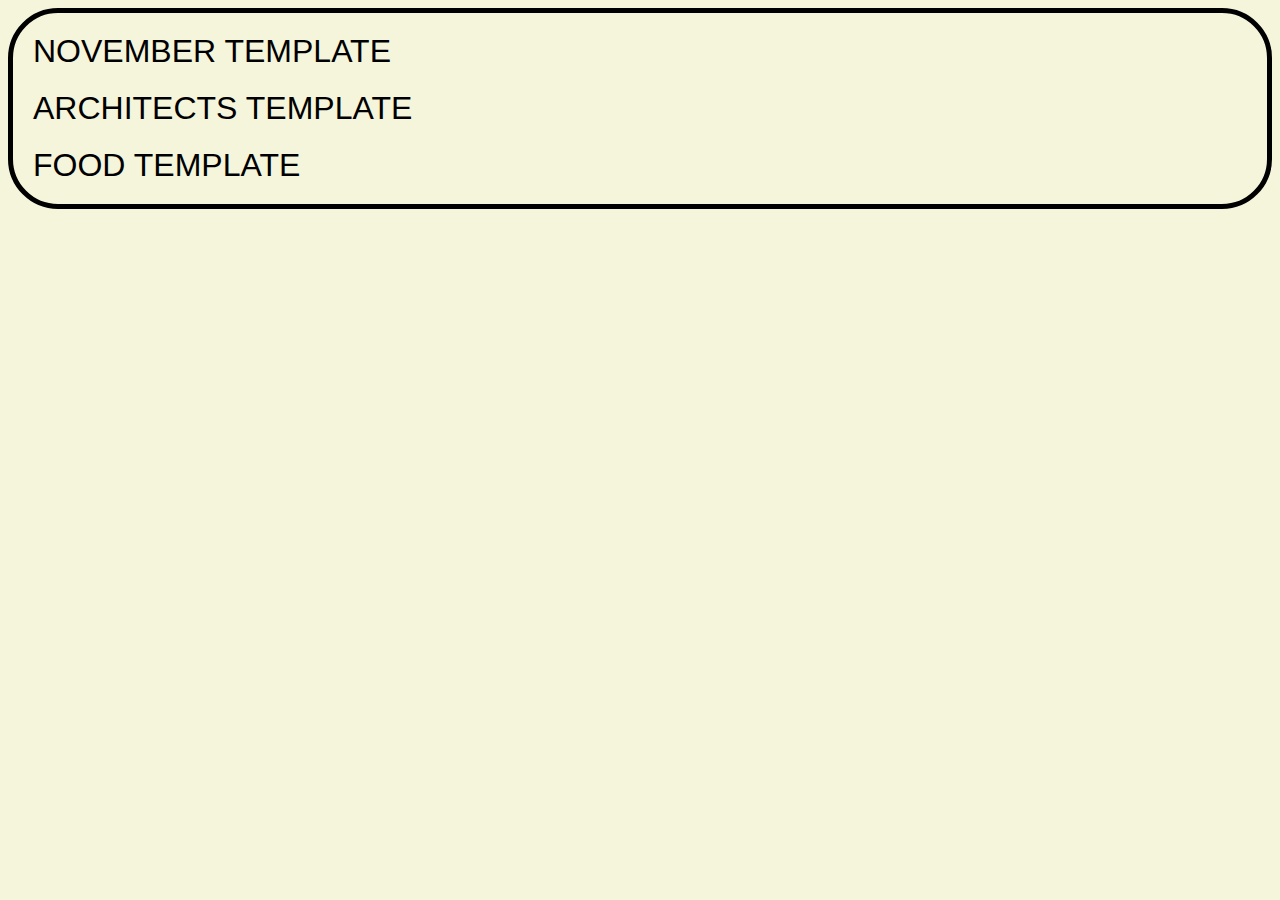
<file: Index.html>
<!-- @format -->

<!DOCTYPE html>
<html lang="en">
  <head>
    <meta charset="UTF-8" />
    <meta name="viewport" content="width=device-width, initial-scale=1.0" />
    <title>Document</title>
  </head>
  <style>
    body {
      background-color: beige;
      border: 5px solid;
      border-radius: 50px;
    }
    a {
      text-decoration: none;
      display: block;
      margin: 20px;
      font-size: 2em;
      color: black;
      font-family: "Segoe UI", Tahoma, Geneva, Verdana, sans-serif;
    }
  </style>
  <body>
    <div>
      <a href="./Project1/november.html">NOVEMBER TEMPLATE</a>

      <a href="./Architect_template.html">ARCHITECTS TEMPLATE</a>

      <a href="./food_template.html">FOOD TEMPLATE</a>
    </div>
  </body>
</html>
</file>
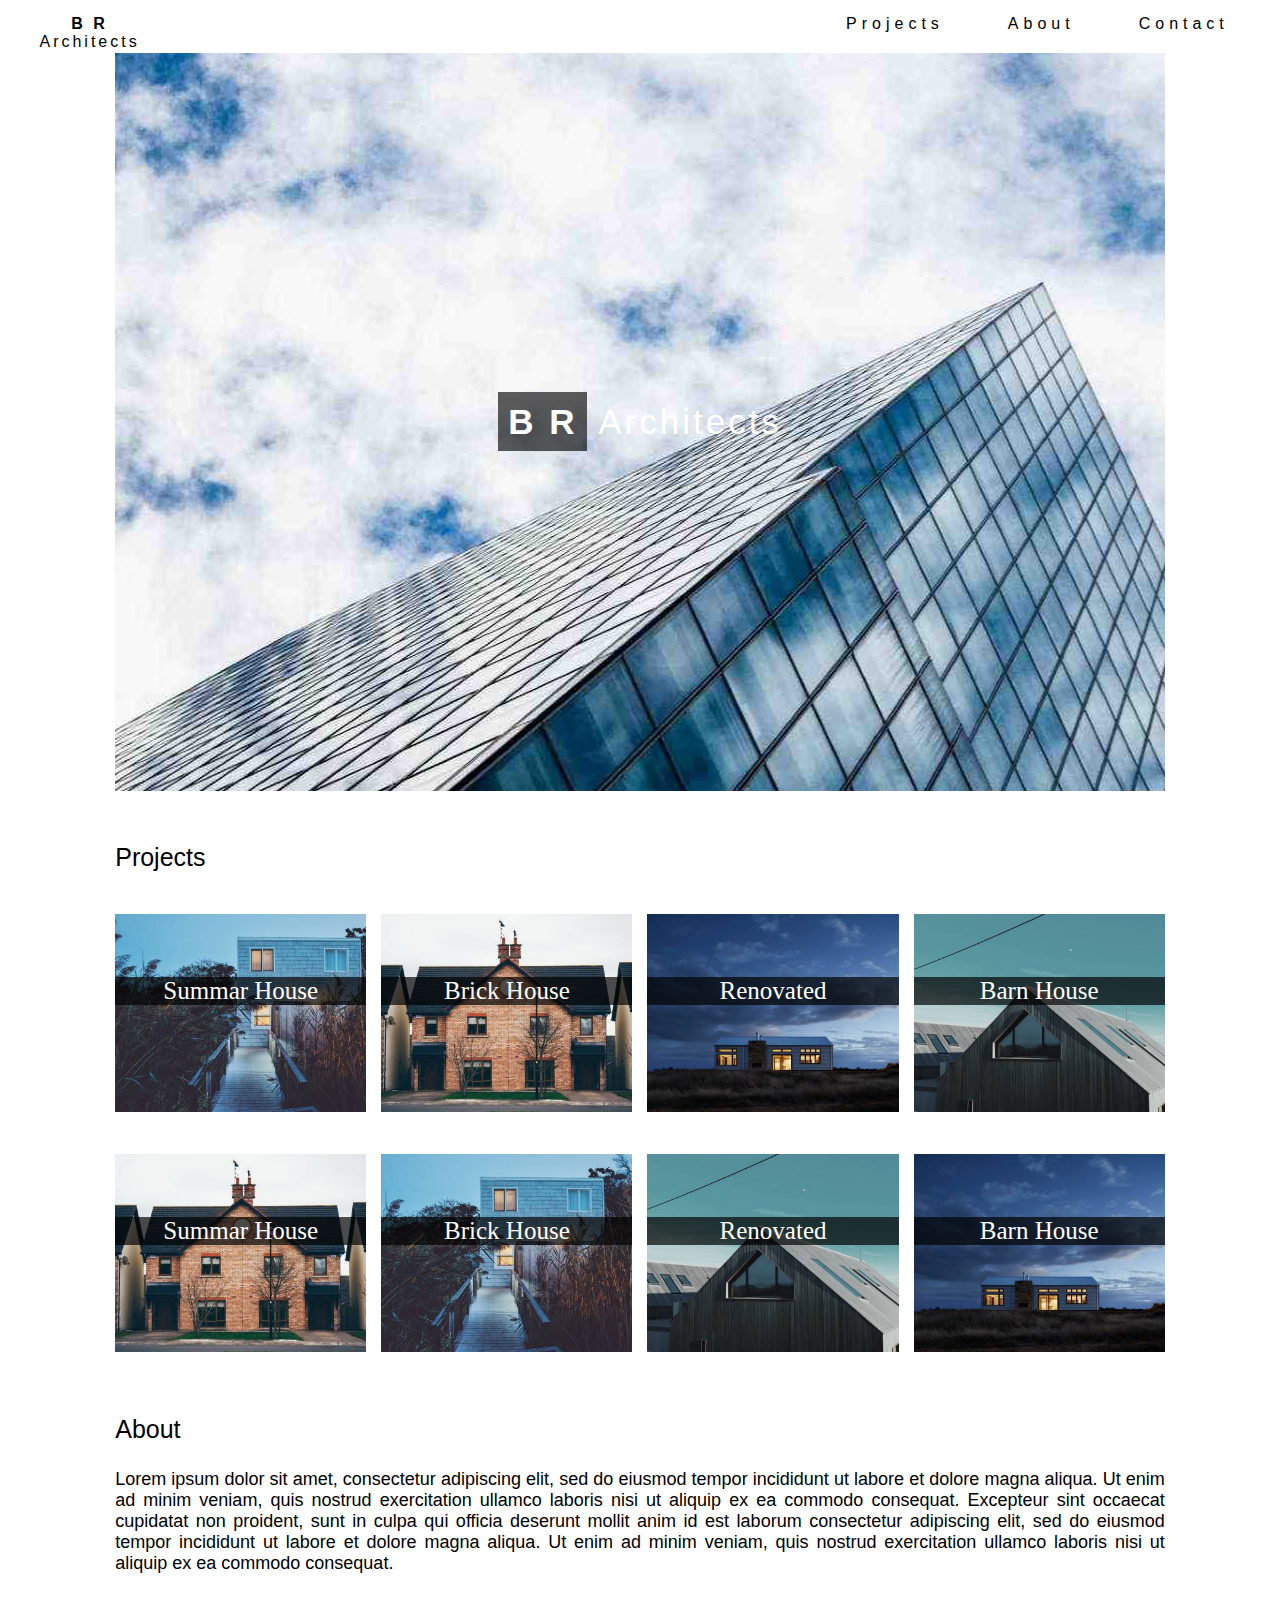
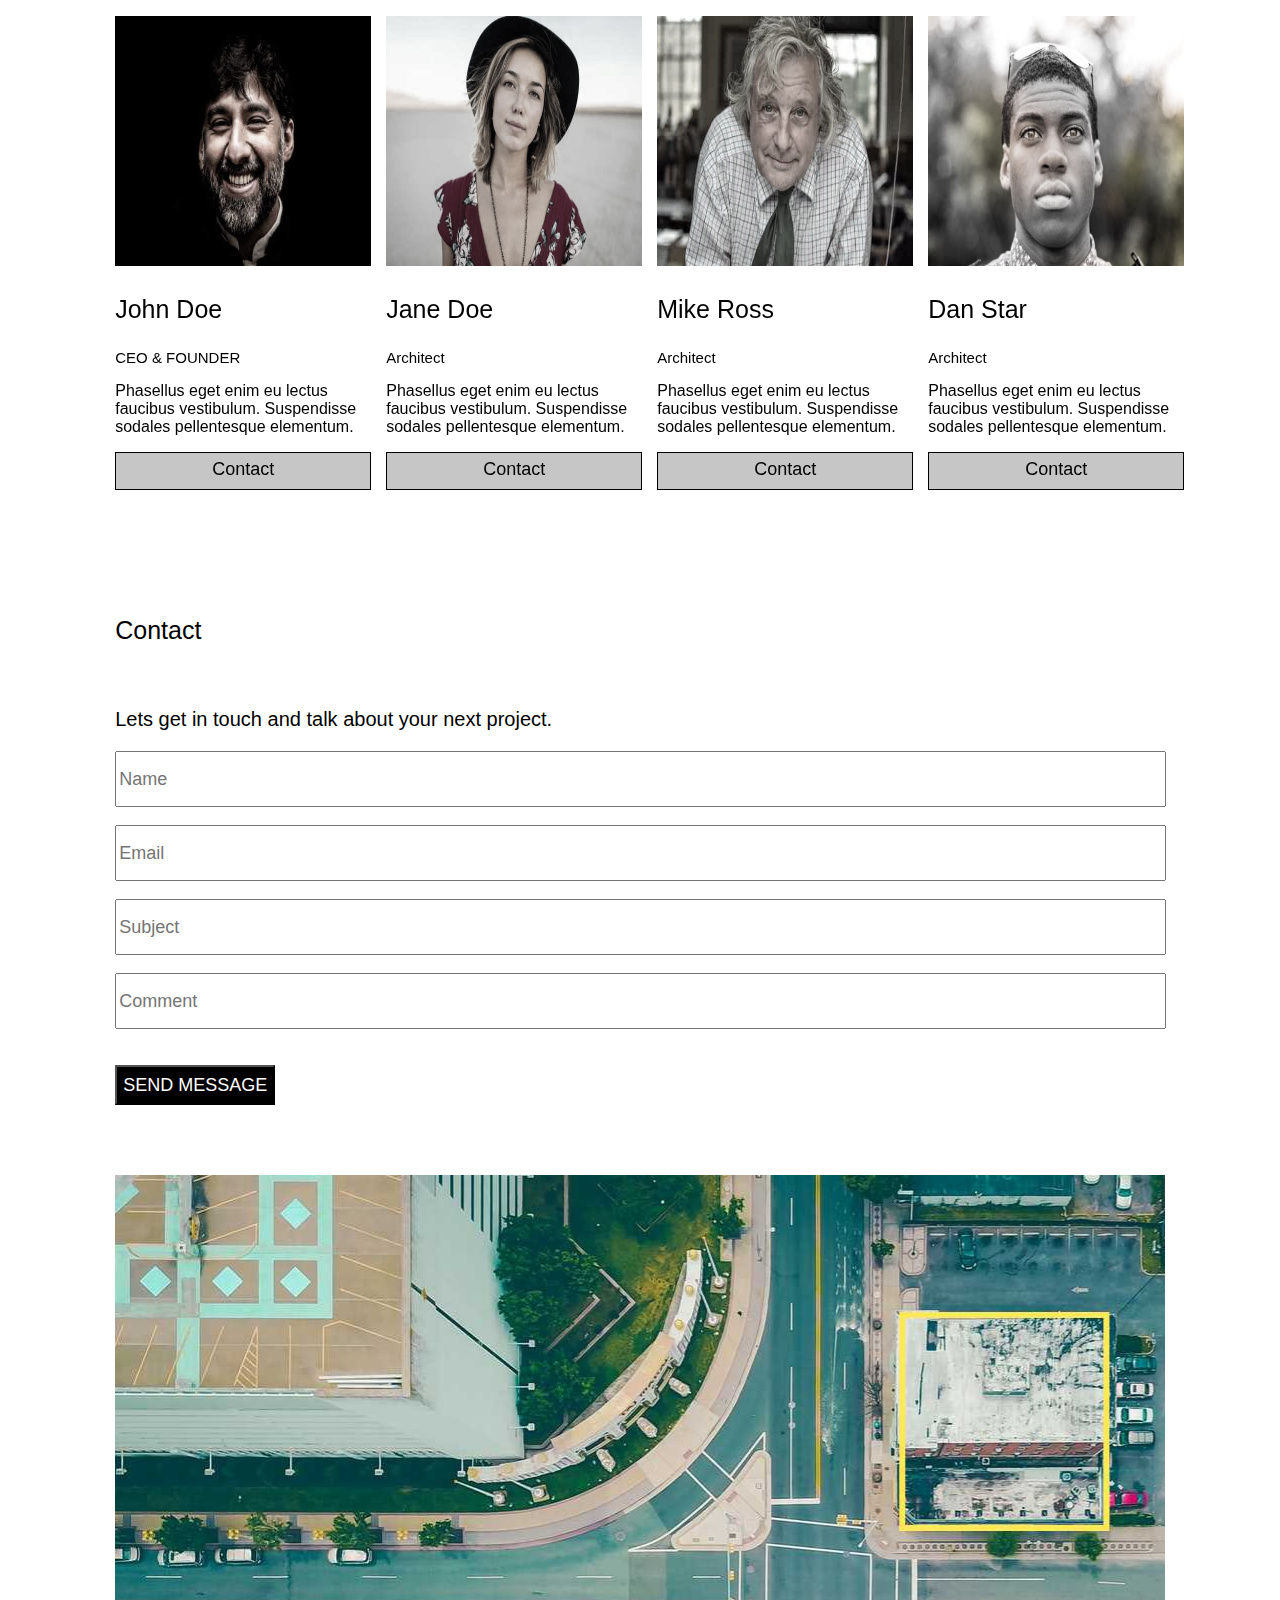
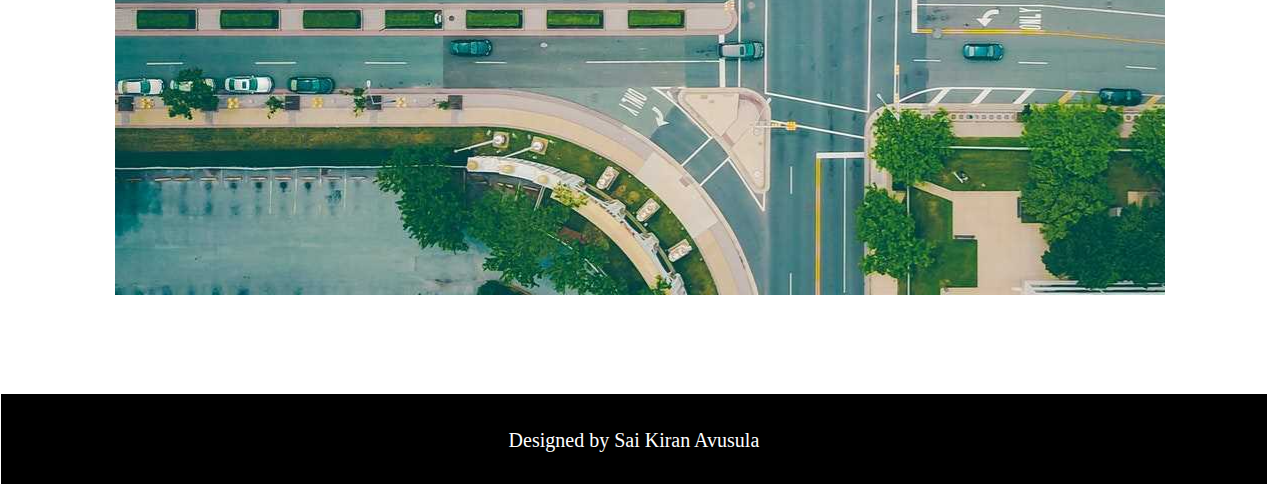
<file: Architect_template.html>
<!DOCTYPE html>
<html lang="en">
<head>
    <meta charset="UTF-8">
    <meta name="viewport" content="width=device-width, initial-scale=1.0">
    <title>Architect Template</title>
    <style>

        .main{
            display: flex;
            justify-content: center;
        }
        nav{
            /* border: 1px solid; */
            width: 100%;
            height: 6vh;
            margin-top: -1vh;
            position: fixed;
            background-color: white;
        }
        .navlogo {
            /* border: 1px solid; */
            width: 10vw;
            height: 6vh;
            margin-left: 2vw;
            text-align: center;
            font-family: Verdana, Geneva, Tahoma, sans-serif;
            letter-spacing: 3px;
        }
        .header{
            display: flex;
            justify-content: end;
            gap: 5vw;
            margin-top: -6vh;
            margin-right: 4vw;
            font-family: Verdana, Geneva, Tahoma, sans-serif;
            letter-spacing: 5px;

        }
        .bbody{
            /* border: 1px solid; */
            width: 82vw;
            height: 350vh;
            margin-top: 5vh;
        }
       
        main {
            /* border: 1px solid; */
            width: 82vw;
            height: 82vh;
            background-image: url(./architect\ bg.jpg);
            display: flex;
            justify-content: center;
            align-items: center;
        }
        .blogo{
            color: white;
            font-size: 35px;
            font-family: Verdana, Geneva, Tahoma, sans-serif;
            letter-spacing: 3px;
        }

        .projects {
            /* border: 1px solid; */
            width: 100%;
            height: 6vh;
            color: red;
            margin-top: 40vh;
        }
        .bproject {
            /* border: 2px solid; */
            width: 15px;
            height: 10px;
            margin-top: 400px;
            display: flex;
            padding: 5px;
        }
        .section1{
            margin-top: 5%;
        }
        .pgallery {
            /* border: 1px solid; */
            width: 82vw;
            margin-top: 4%;
            display: flex;
            gap: 15px;
        }
        
        .image1 {
            /* border: 1px solid; */
            width: 20vw;
            height: 22vh;
            background-image: url(../multimedia_folder/images/house5.jpg);
            background-size: cover;

        }
        .p {
            color: white;
            font-size: 25px;
            display: flex;
            justify-content: center;
            margin-top: 25%;
            background-color: rgba(0, 0, 0, 0.686);
        }
        .image22{
            /* border: 1px solid; */
            width: 20vw;
            height: 22vh;
            background-image: url(../multimedia_folder/images/house2.jpg);
            background-size: cover;
            background-position: center;
        }
        .image3 {
            /* border: 1px solid; */
            width: 20vw;
            height: 22vh;
            background-image: url(./multimedia_folder/images/asset\ 3.jpeg);
            background-size: cover;
            background-position: center;
        }
        .image4 {
            /* border: 1px solid; */
            width: 20vw;
            height: 22vh;
            background-image: url(./multimedia_folder/images/asset\ 4.jpeg);
            background-size: cover;
            background-position: center;
        }
        .section2{
            margin-top: 6%;
        }
        .agallery {
            width: 82vw;
            margin-top: 4%;
            display: flex;
            gap: 15px;

        }
        .image5 {
            /* border: 1px solid; */
            width: 20vw;
            height: 22vh;
            background-image: url(./multimedia_folder/images/house2.jpg);
            background-size: cover;
            background-position: center;
        }
        .image6 {
            /* border: 1px solid; */
            width: 20vw;
            height: 22vh;
            background-image: url(./multimedia_folder/images/house5.jpg);
            background-size: cover;
            background-position: center;

        }
        .image7 {
            /* border: 1px solid; */
            width: 20vw;
            height: 22vh;
            background-image: url(./multimedia_folder/images/asset\ 4.jpeg);
            background-size: cover;
            background-position: center;
        }
        .image8 {
            /* border: 1px solid; */
            width: 20vw;
            height: 22vh;
            background-image: url(./multimedia_folder/images/asset\ 3.jpeg);
            background-size: cover;
            background-position: center;
        }
        .image2 {
            /* border: 1px solid; */
            width: 20vw;
            height: 250px;
            filter:grayscale(40%);

        }
        .imageinfo {
            /* border: 2px solid; */
            color: black;
            font-family: Verdana, Geneva, Tahoma, sans-serif;
            font-weight: 500;
        }
        .contact1 {
            color: black;
            font-size: 18px;
            border: 1px solid;
            text-align: center;
            height: 4vh;
            background-color: rgba(0, 0, 0, 0.224);
        }
        .contact1:hover{
            background-color: black;
            color: white;
        }
        .section3{
            margin-top: 350px;
        }
        input {
            width: 81.5vw;
            height: 50px;
            font-size: 18px;
        }
        button{
            color: white; 
            background-color: black;
            font-size: 18px;
            height: 40px; 
        }
        .section4{
            margin-top: 70px;
            background-image: url(../multimedia_folder/images/map.jpg);
            /* border: 1px solid; */
            width: 82vw;
            height: 80vh;
        }
        .lastimage {
            border: 1px solid;
            width: 82vw;
            height: 80vh;
        }
        footer{
            border: 1px solid;
            width: 98.9vw;
            height: 90px;
            margin-left: -8px;
            margin-top: 390px;
            margin-bottom: -6px;
            font-size: 20px;
            background-color: black;
            color: white;
            text-align: center;
        }
    </style>
</head>
<body>
    <div class="main">
        <!-- NAVIGATION -->
        <nav>
            <div class="navlogo"> 
                <p><span style="font-weight: bold;">B R</span> Architects</p>
            </div>
            <div class="header">
                <div class="project">Projects</div>
                <div class="about">About</div>
                <div class="contact">Contact</div>
            </div>
        </nav>
    
        <div class="bbody">

            <main>
                <p class="blogo"><span style="font-weight: bold; background-color: rgba(0, 0, 0, 0.635); width: 20px; padding: 10px;">B R</span> Architects</p>
            </main>


                <section class="section1">
                        <p style="font-size: 25px; font-family: Verdana, Geneva, Tahoma, sans-serif; color: black;">Projects</p>
                        <div class="pgallery">
                            <div class="image1"><p class="p">Summar House</p></div>
                            <div class="image22"><p class="p"> Brick House</p></div>
                            <div class="image3"><p class="p">Renovated</p></div>
                            <div class="image4"><p class="p">Barn House</p></div> 
                        </div>
                        <div class="pgallery">
                            <div class="image5"><p class="p">Summar House</p></div>
                            <div class="image6"><p class="p"> Brick House</p></div>
                            <div class="image7"><p class="p">Renovated</p></div>
                            <div class="image8"><p class="p">Barn House</p></div>
                        </div>
                </section> 

                    <section class="section2">
                        <p style="font-size: 25px; font-family: Verdana, Geneva, Tahoma, sans-serif; color: black;">About</p>
                        <p style="font-size: 18px; font-family: Verdana, Geneva, Tahoma, sans-serif; text-align: justify;">Lorem ipsum dolor sit amet, consectetur adipiscing elit, sed do eiusmod
                             tempor incididunt ut labore et dolore magna aliqua. Ut enim ad minim veniam, quis nostrud exercitation ullamco laboris nisi ut aliquip ex ea 
                             commodo consequat. Excepteur sint occaecat cupidatat non proident, sunt in culpa qui officia deserunt mollit anim id est laborum consectetur 
                             adipiscing elit, sed do eiusmod tempor incididunt ut labore et dolore magna aliqua. Ut enim ad minim veniam, quis nostrud exercitation ullamco 
                             laboris nisi ut aliquip ex ea commodo consequat.</p>
                        <div class="agallery">
                            <div class="image2">
                                <img  class="image2"  src="../multimedia_folder/images/asset 5.jpeg" alt="image1">
                                <div class="imageinfo">
                                    <div>
                                        <p style="font-size: 25px;">John Doe</p>
                                    </div>
                                    <div>
                                        <p style="font-size: 15px;">CEO & FOUNDER</p>
                                    </div>
                                    <div>
                                        <p>Phasellus eget enim eu lectus faucibus vestibulum. Suspendisse sodales pellentesque elementum.</p>
                                    </div>
                                    <div class="contact1">
                                        <p style="margin-top: 6px;">Contact</p>
                                    </div>
                                </div>    
                            </div>
                            
                            <div class="image2">
                                <div class="image2">
                                    <img  class="image2"  src="./multimedia_folder/images/asset 6.jpeg" alt="image1">
                                    <div class="imageinfo">
                                        <div>
                                            <p style="font-size: 25px;">Jane Doe</p>
                                        </div>
                                        <div>
                                            <p style="font-size: 15px;">Architect</p>
                                        </div>
                                        <div>
                                            <p>Phasellus eget enim eu lectus faucibus vestibulum. Suspendisse sodales pellentesque elementum.</p>
                                        </div>
                                        <div class="contact1">
                                            <p style="margin-top: 6px;">Contact</p>
                                        </div>
                                    </div>    
                                </div>
                            </div>
                            <div class="image2">
                                <div class="image2">
                                    <img  class="image2"  src="./multimedia_folder/images/asset 7.jpeg" alt="image1">
                                    <div class="imageinfo">
                                        <div>
                                            <p style="font-size: 25px;">Mike Ross</p>
                                        </div>
                                        <div>
                                            <p style="font-size: 15px;">Architect</p>
                                        </div>
                                        <div>
                                            <p>Phasellus eget enim eu lectus faucibus vestibulum. Suspendisse sodales pellentesque elementum.</p>
                                        </div>
                                        <div class="contact1">
                                            <p style="margin-top: 6px;">Contact</p>
                                        </div>
                                    </div>    
                                </div>
                            </div>
                            <div class="image2">
                                <div class="image2">
                                    <img  class="image2"  src="./multimedia_folder/images/asset 8.jpeg" alt="image1">
                                    <div class="imageinfo">
                                        <div>
                                            <p style="font-size: 25px;">Dan Star</p>
                                        </div>
                                        <div>
                                            <p style="font-size: 15px;">Architect</p>
                                        </div>
                                        <div>
                                            <p>Phasellus eget enim eu lectus faucibus vestibulum. Suspendisse sodales pellentesque elementum.</p>
                                        </div>
                                        <div class="contact1">
                                            <p style="margin-top: 6px;">Contact</p>
                                        </div>
                                    </div>    
                                </div>
                            </div>
                        </div>
                    </section>

                    <section class="section3">
                            <!-- <section class="section1"> -->
                        <p style="font-size: 25px; font-family: Verdana, Geneva, Tahoma, sans-serif; color: black;">Contact</p>
                        <br>
                        <p style="font-size: 20px; font-family: Verdana, Geneva, Tahoma, sans-serif;">Lets get in touch and talk about your next project.</p>
                        <div class="form">
                            <form action="">
                                <input type="text" placeholder="Name"> <br><br>
                                <input type="email" placeholder="Email"> <br><br>
                                <input type="text" placeholder="Subject"> <br><br>
                                <input type="text" placeholder="Comment"><br><br><br>
                                <button>SEND MESSAGE</button>
                            </form>
                        </div>
                    </section> 

                    <!-- section 4 -->
                    <section class="section4">
                        <!-- <img class="lastimage" src="../CSS_git_tasks/multimedia_folder/images/map.jpg" alt=""> -->
                    </section>
        </div>
    </div>
    <footer>
        <p style="margin-top: 35px;">Designed by Sai Kiran Avusula</p>
    </footer>
</body>
</html>
</file>
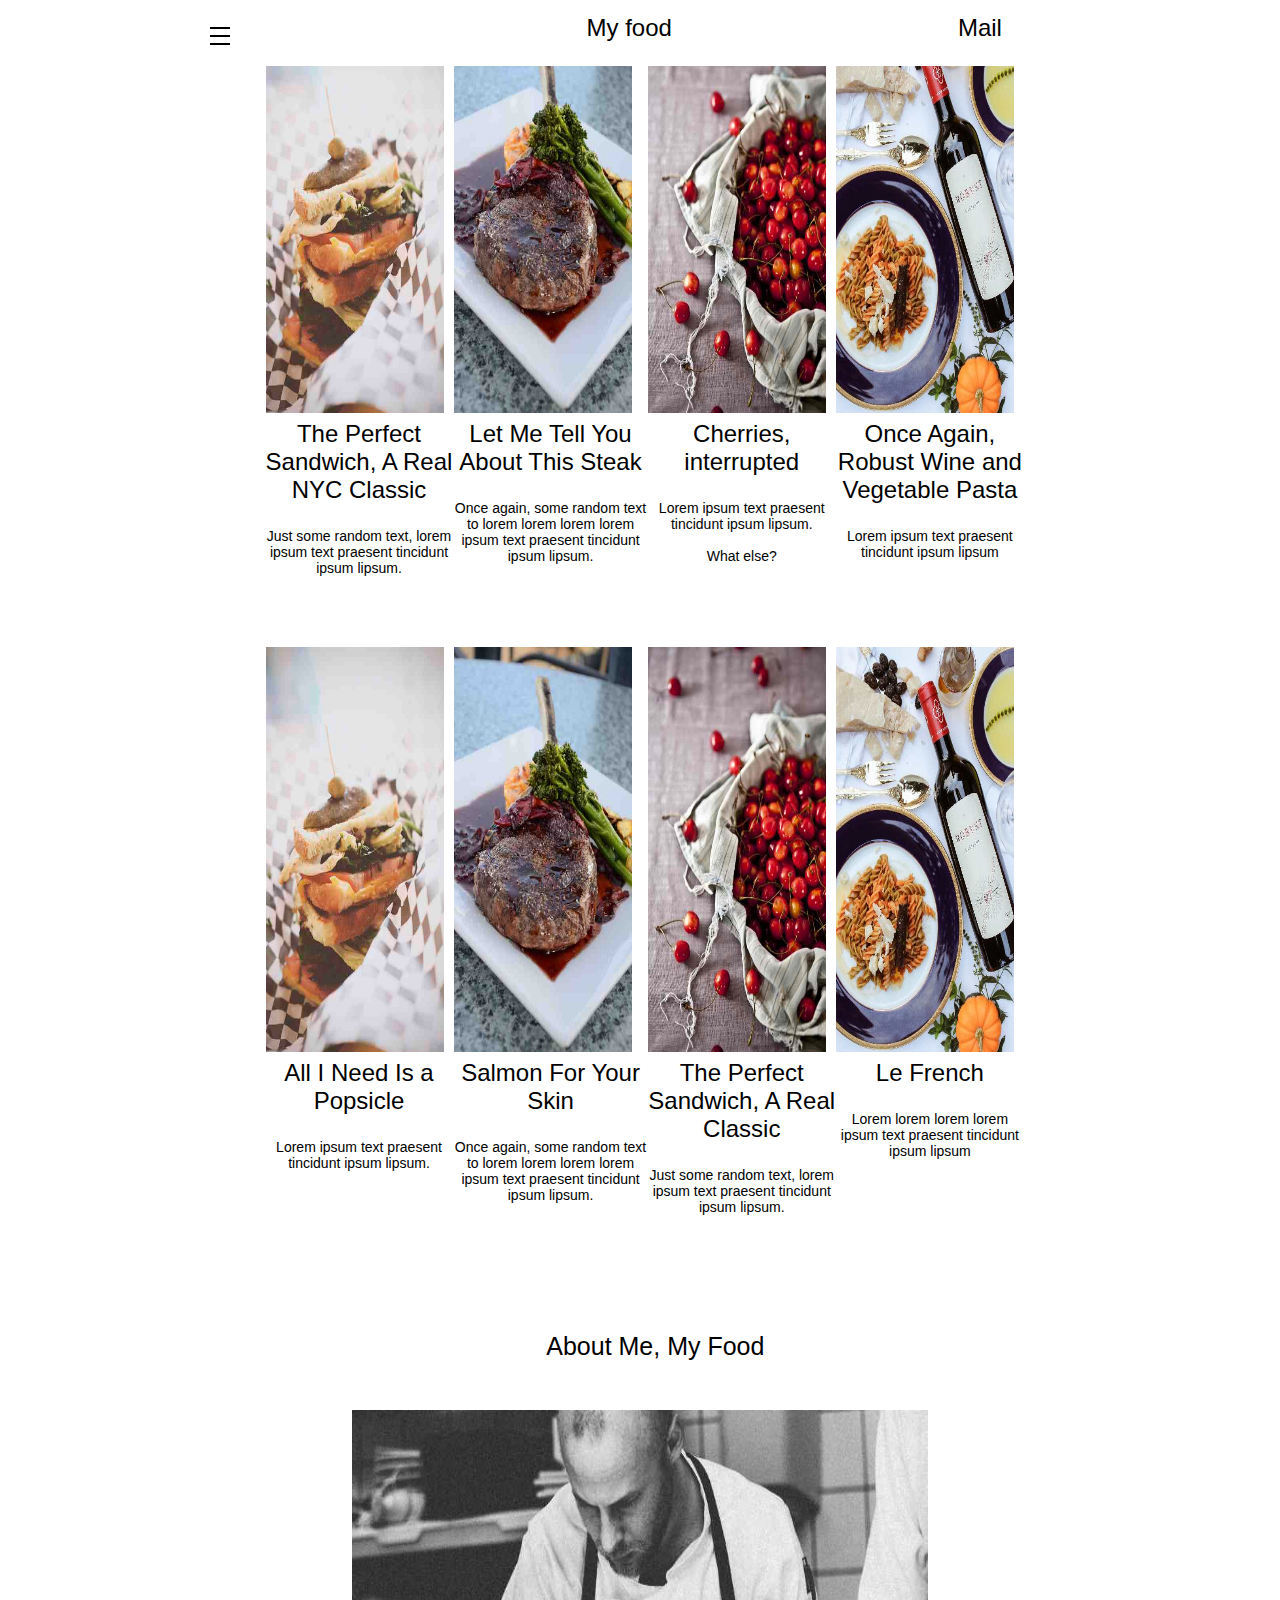
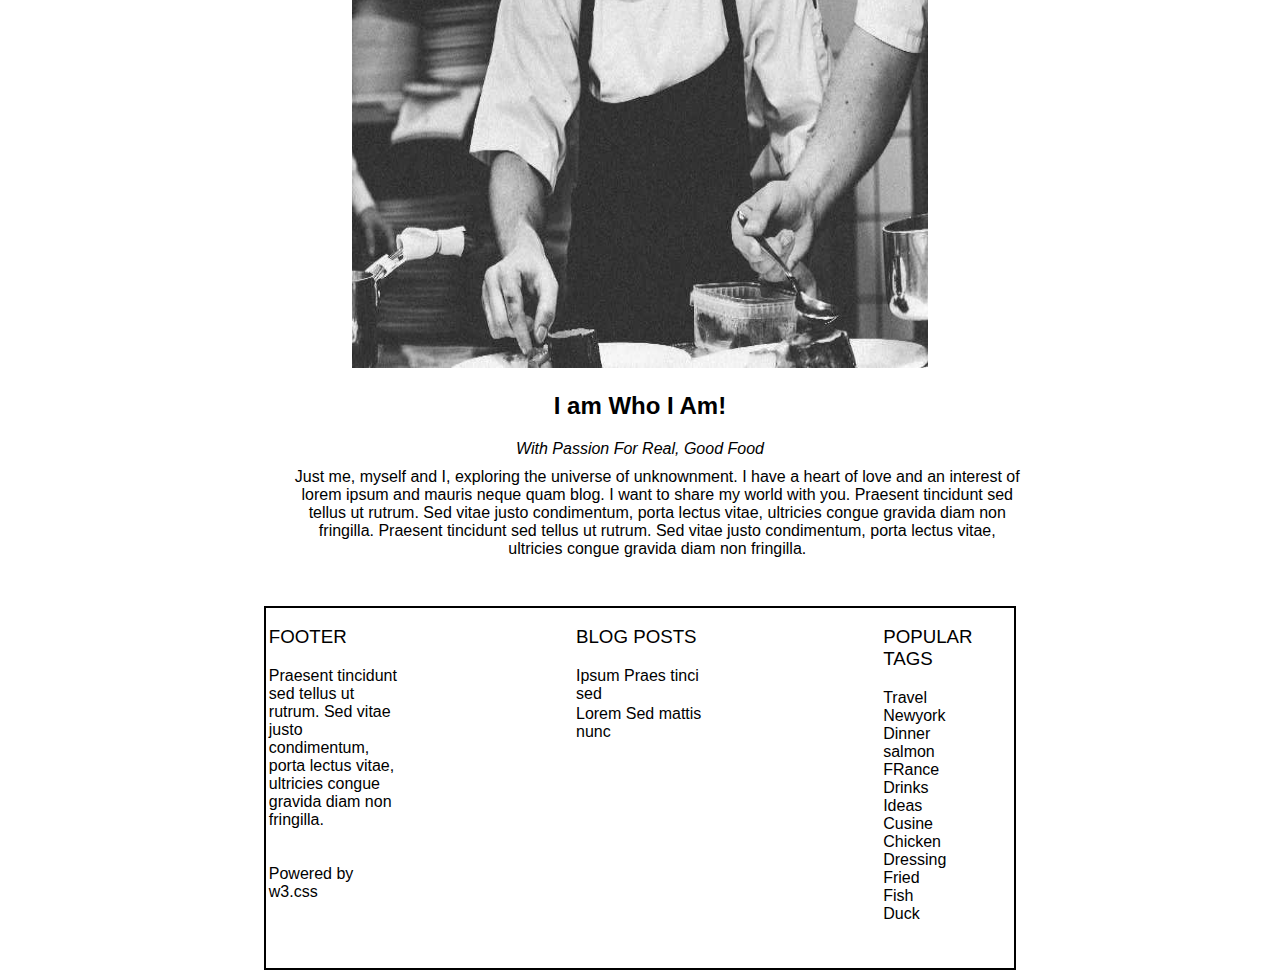
<file: food_template.html>
<!DOCTYPE html>
<html lang="en">
<head>
    <meta charset="UTF-8">
    <meta name="viewport" content="width=device-width, initial-scale=1.0">
    <title>Food-template</title>
    <style>
        
        .nav {
            /* border: 2px solid; */
            background-color: white;
            font-family: Verdana, sans-serif;
            display: flex;
            justify-content: space-evenly;
            font-size: 24px;
            font-weight: 50;
            position: fixed;
            width: 100%;
            margin-top: -1%;
            z-index: 2;
        }
        .icon{
            width: 20px;
            height: 2px;
            background-color: black;
            margin: 6px;
        }
        .menu {
            margin-top: 2% ;
            margin-left: -12%;
        }
        p {
            margin-top: 1.5%;
            margin-right: -5%;
        }
        .bmain {
            display: flex;
            flex-direction: column;
            justify-content: center;
            align-items: center;
        }
        img {
            width: 13.9vw;
            height: 45vh;
        }
        .gallery {
            width: 58.5vw;
            height: 65vh;
            top: 16vh;
            z-index: 1;
            display: flex;
            gap: .8vw;
            font-weight: 100;
        }
        .about {
            border: 2px solid;
            width: 58.5vw;
            height: 65vh;
            position: relative;
            top: 35vh;
            margin-left: 17.5vw;
            z-index: 1;
            display: flex;
            justify-content: center;
            flex-direction: column wrap;
            gap: .8vw;
        }
        .section {
            font-family: Verdana, Geneva, Tahoma, sans-serif;
            /* border: 2px solid; */
            width: 58.5vw;
            height: 90vh;
            display: flex;
            justify-content: center;
            margin-top: 7%;   
        }
        .container { 
            /* border: 2px solid; */
            width: 54vw;
            height: 65vh;
            display: flex;
            flex-direction: column;
            align-items: center;
        }
        .textbox{
            /* border: 2px solid; */
            width: 48vw;
            height: 6vh;
            display: flex;
            justify-content: center;
            align-items: center;
            margin-top: 1%;
            font-size: 25px;
            color: black;
        }
        .image {
            margin-top: 5%;
            width: 45vw;
            height: 62vh;
        }

        .bfooter {
            border: 2px solid;
            margin-top: 10%;
            width: 58.5vw;
            height: 40vh;
            display: flex;
            justify-content:center;
            gap: 14vw;
            font-family: Verdana, Geneva, Tahoma, sans-serif;
        }

        .foot1, .foot2, .foot3 {
            /* border: 2px solid; */
            width: 10vw;
            height: 5vh;
        }
        h3{
            font-weight: 200;
        }
        
    </style>
</head>
<body>
                        <header>
                            <div class="nav">
                                    <div class="menu">
                                        <div class="icon"></div>
                                        <div class="icon"></div>
                                        <div class="icon"></div>
                                    </div>    
                                <p class="food">My food</p>
                                <p class="mail">Mail</p>
                            </div>
                        </header>
        <div class="main">
                <div class="bmain">
                    <section>
                            <div class="gallery">
                    
                                <div><img src="./multimedia_folder/images/sandwich (4).jpg" alt="sandwich">
                                    <div>
                                        <div style="text-align: center; font-size: 24px; font-family: Verdana, Geneva, Tahoma, sans-serif;">
                                            <p>The Perfect Sandwich, A Real NYC Classic</p>
                                        </div>
                                        <div style="text-align: center; font-size: 14px; font-family: Verdana, Geneva, Tahoma, sans-serif;">
                                            <p>Just some random text, lorem ipsum text praesent tincidunt ipsum lipsum.</p>
                                        </div>
                                    </div>    
                                </div>
                                <div><img src="./multimedia_folder/images/steak.jpg" alt="steak">
                                    <div>
                                        <div style="text-align: center; font-size: 24px; font-family: Verdana, Geneva, Tahoma, sans-serif;">
                                            <p>Let Me Tell You About This Steak</p>
                                        </div>
                                        <div style="text-align: center; font-size: 14px; font-family: Verdana, Geneva, Tahoma, sans-serif;">
                                            <p>Once again, some random text to lorem lorem lorem lorem ipsum text praesent tincidunt ipsum lipsum.</p>
                                        </div>
                                    </div> 
                                </div>
                                <div><img src="./multimedia_folder/images/cherries.jpg" alt="cherries">
                                    <div>
                                        <div style="text-align: center; font-size: 24px; font-family: Verdana, Geneva, Tahoma, sans-serif;">
                                            <p>Cherries, interrupted</p>
                                        </div>
                                        <div style="text-align: center; font-size: 14px; font-family: Verdana, Geneva, Tahoma, sans-serif;">
                                            <p>Lorem ipsum text praesent tincidunt ipsum lipsum.
                                                    <br><br>
                                                What else?</p>
                                        </div>
                                    </div> 
                                </div>
                                <div><img src="./multimedia_folder/images/wine.jpg" alt="wine">
                                    <div>
                                        <div style="text-align: center; font-size: 24px; font-family: Verdana, Geneva, Tahoma, sans-serif;">
                                            <p>Once Again, Robust Wine and Vegetable Pasta</p>
                                        </div>
                                        <div style="text-align: center; font-size: 14px; font-family: Verdana, Geneva, Tahoma, sans-serif;">
                                            <p>Lorem ipsum text praesent tincidunt ipsum lipsum</p>
                                        </div>
                                    </div> 
                                </div>

                            </div>
                    </section>
                    <br><br><br>
                    <section>
                        <div class="gallery">
                
                            <div><img src="./multimedia_folder/images/sandwich (4).jpg" alt="sandwich">
                                <div>
                                    <div style="text-align: center; font-size: 24px; font-family: Verdana, Geneva, Tahoma, sans-serif;">
                                        <p>All I Need Is a Popsicle</p>
                                    </div>
                                    <div style="text-align: center; font-size: 14px; font-family: Verdana, Geneva, Tahoma, sans-serif;">
                                        <p>Lorem ipsum text praesent tincidunt ipsum lipsum.</p>
                                    </div>
                                </div>    
                            </div>
                            <div><img src="./multimedia_folder/images/steak.jpg" alt="steak">
                                <div>
                                    <div style="text-align: center; font-size: 24px; font-family: Verdana, Geneva, Tahoma, sans-serif;">
                                        <p>Salmon For Your Skin</p>
                                    </div>
                                    <div style="text-align: center; font-size: 14px; font-family: Verdana, Geneva, Tahoma, sans-serif;">
                                        <p>Once again, some random text to lorem lorem lorem lorem ipsum text praesent tincidunt ipsum lipsum.</p>
                                    </div>
                                </div> 
                            </div>
                            <div><img src="./multimedia_folder/images/cherries.jpg" alt="cherries">
                                <div>
                                    <div style="text-align: center; font-size: 24px; font-family: Verdana, Geneva, Tahoma, sans-serif;">
                                        <p>The Perfect Sandwich, A Real Classic</p>
                                    </div>
                                    <div style="text-align: center; font-size: 14px; font-family: Verdana, Geneva, Tahoma, sans-serif;">
                                        <p>Just some random text, lorem ipsum text praesent tincidunt ipsum lipsum.</p>
                                    </div>
                                </div> 
                            </div>
                            
                            <div><img src="./multimedia_folder/images/wine.jpg" alt="wine">
                                <div>
                                    <div style="text-align: center; font-size: 24px; font-family: Verdana, Geneva, Tahoma, sans-serif;">
                                        <p>Le French</p>
                                    </div>
                                    <div style="text-align: center; font-size: 14px; font-family: Verdana, Geneva, Tahoma, sans-serif;">
                                        <p>Lorem lorem lorem lorem ipsum text praesent tincidunt ipsum lipsum</p>
                                    </div>
                                </div> 
                            </div>

                        </div>
                    </section>

                    <div class="section">
                        <div class="container">
                            <div class="textbox"><p>About Me, My Food</p></div>
                            <div><img class="image" src="./multimedia_folder/images/chef.jpg" alt="chef"></div>
                            <div><h2>I am Who I Am!</h2></div>
                            <div><i>With Passion For Real, Good Food</i></div>
                            <div style="text-align: center;"><p>Just me, myself and I, exploring the universe of unknownment. I have a heart of love and an interest of 
                                lorem ipsum and mauris neque quam blog. I want to share my world with you. Praesent tincidunt sed tellus ut rutrum. Sed vitae 
                                justo condimentum, porta lectus vitae, ultricies congue gravida diam non fringilla. Praesent tincidunt sed tellus ut rutrum. Sed 
                                vitae justo condimentum, porta lectus vitae, ultricies congue gravida diam non fringilla.</p></div>
                        </div>
                     </div>
                <!-- end of body main -->
                <!-- </div> -->

                    <footer>
                        <div class="bfooter">
                            <div class="foot1">
                                <h3>FOOTER</h3>
                                <p>Praesent tincidunt sed tellus ut rutrum. Sed vitae justo condimentum, porta lectus vitae, ultricies congue gravida diam non fringilla.</p>
                                <br>
                                <p>Powered by w3.css</p>
                            </div>
                            <div class="foot2">
                                <h3>BLOG POSTS</h3>
                                 <div>
                                    Ipsum
                                    Praes tinci sed
                                 </div>
                                 <div>
                                    <p>Lorem
                                        Sed mattis nunc</p>
                                 </div>
                            </div>
                            <div class="foot3">
                            <div> 
                                <h3>POPULAR TAGS</h3>
                                <div>Travel</div>
                                <div>Newyork</div>
                                <div>Dinner</div>
                                <div>salmon</div>
                                <div>FRance</div>
                                <div>Drinks</div>
                                <div>Ideas</div>
                                <div>Cusine</div>
                                <div>Chicken</div>
                                <div>Dressing</div>
                                <div>Fried</div>
                                <div>Fish</div>
                                <div>Duck</div>
    
                            </div>    
                            </div> 
                        </div>           
                    
                    </div>  </footer>

        </div>
</body>
</html>
</file>
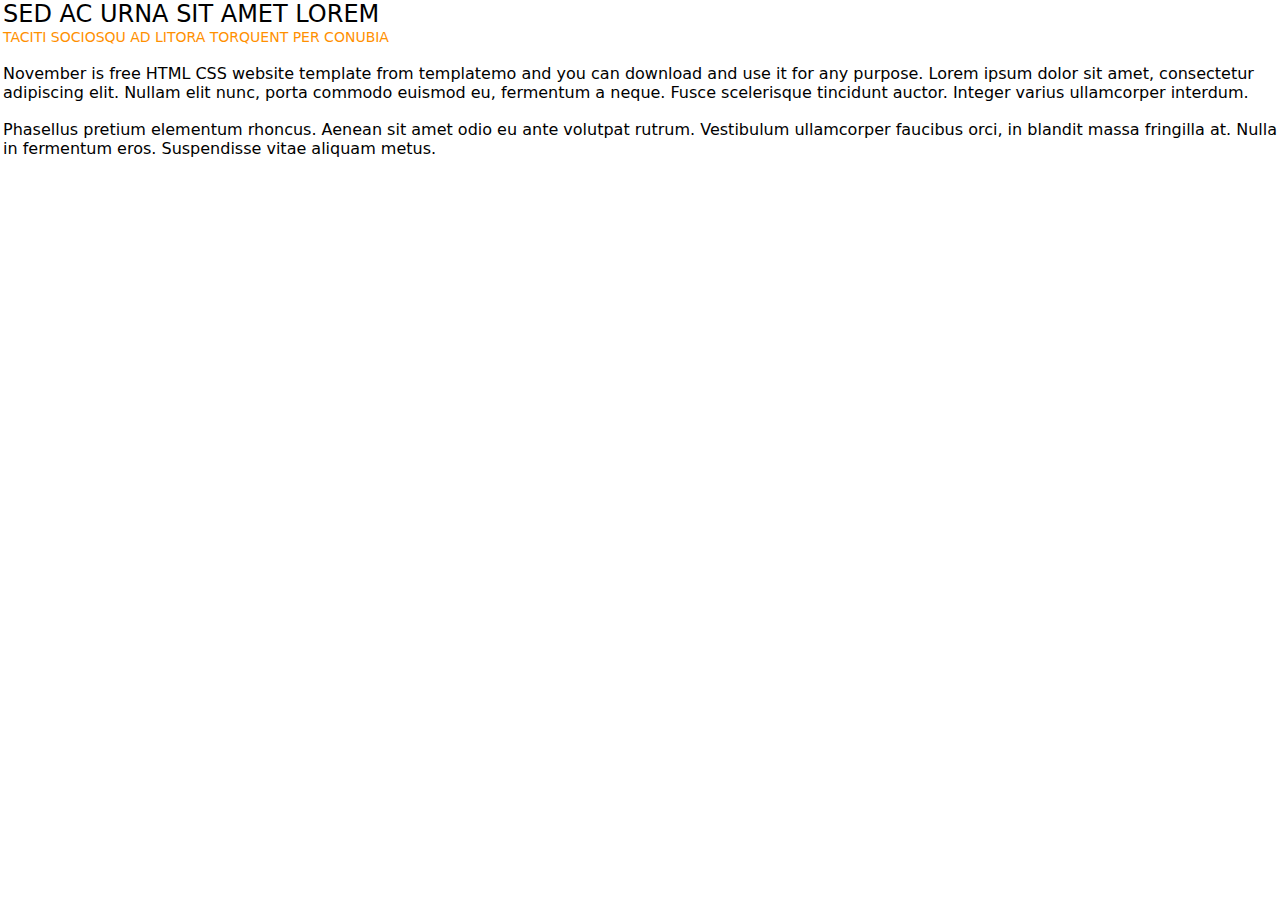
<file: Project1/mission.html>
<!-- @format -->

<!DOCTYPE html>
<html lang="en">
  <head>
    <meta charset="UTF-8" />
    <meta name="viewport" content="width=device-width, initial-scale=1.0" />
    <title>Document</title>
    <style>
      * {
        box-sizing: border-box;
        padding: 0;
        margin: 0;
      }
      div {
        /* border: 1px solid; */
        /* padding: 10px; */
        width: 100%;
        height: 100%;
        padding: 0px 0px 0px 3px;
      }
      h3 {
        font-size: 24px;
        font-weight: 200;
        font-family: system-ui, -apple-system, BlinkMacSystemFont, "Segoe UI",
          "Open Sans", "Helvetica Neue", sans-serif;
      }
      span {
        color: #ff9000;
        font-size: 14px;
        font-family: system-ui, -apple-system, BlinkMacSystemFont, "Segoe UI",
          Roboto, Oxygen, Ubuntu, Cantarell, "Open Sans", "Helvetica Neue",
          sans-serif;
      }
      .para1,
      .para2 {
        font-family: system-ui, -apple-system, BlinkMacSystemFont, "Segoe UI",
          Roboto, Oxygen, Ubuntu, Cantarell, "Open Sans", "Helvetica Neue",
          sans-serif;
      }
    </style>
  </head>
  <body>
    <div>
      <h3>SED AC URNA SIT AMET LOREM</h3>
      <span>TACITI SOCIOSQU AD LITORA TORQUENT PER CONUBIA</span>
      <br /><br />
      <p class="para1">
        November is free HTML CSS website template from templatemo and you can
        download and use it for any purpose. Lorem ipsum dolor sit amet,
        consectetur adipiscing elit. Nullam elit nunc, porta commodo euismod eu,
        fermentum a neque. Fusce scelerisque tincidunt auctor. Integer varius
        ullamcorper interdum.
      </p>
      <br />
      <p class="para2">
        Phasellus pretium elementum rhoncus. Aenean sit amet odio eu ante
        volutpat rutrum. Vestibulum ullamcorper faucibus orci, in blandit massa
        fringilla at. Nulla in fermentum eros. Suspendisse vitae aliquam metus.
      </p>
    </div>
  </body>
</html>
</file>
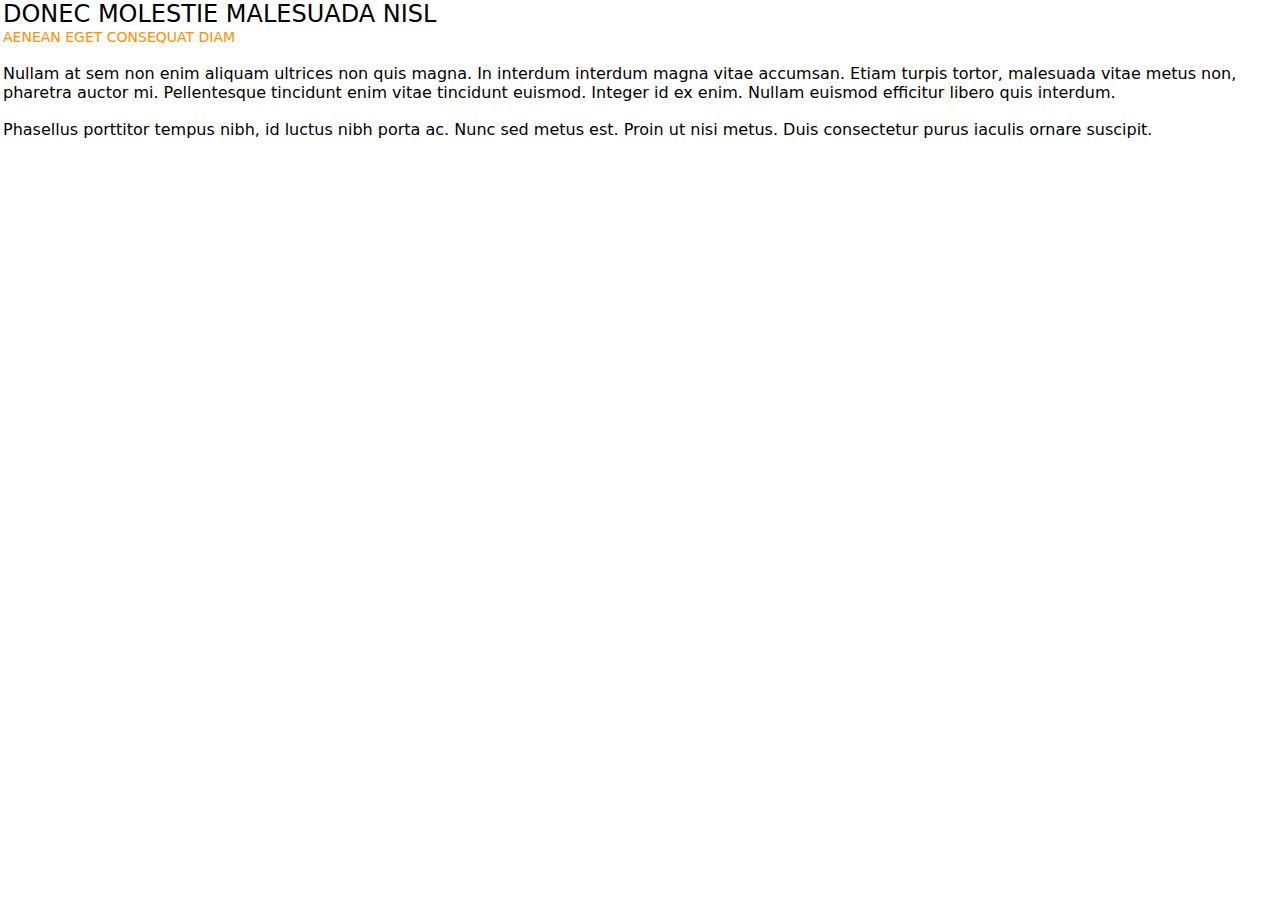
<file: Project1/sponsers.html>
<!-- @format -->

<!DOCTYPE html>
<html lang="en">
  <head>
    <meta charset="UTF-8" />
    <meta name="viewport" content="width=device-width, initial-scale=1.0" />
    <title>Document</title>
    <style>
      * {
        box-sizing: border-box;
        padding: 0;
        margin: 0;
      }
      div {
        /* border: 1px solid; */
        /* padding: 10px; */
        width: 100%;
        height: 100%;
        padding: 0px 0px 0px 3px;
      }
      h3 {
        font-size: 24px;
        font-weight: 200;
        font-family: system-ui, -apple-system, BlinkMacSystemFont, "Segoe UI",
          "Open Sans", "Helvetica Neue", sans-serif;
      }
      span {
        color: #ff9000;
        font-size: 14px;
        font-family: system-ui, -apple-system, BlinkMacSystemFont, "Segoe UI",
          Roboto, Oxygen, Ubuntu, Cantarell, "Open Sans", "Helvetica Neue",
          sans-serif;
      }
      .para1,
      .para2 {
        font-family: system-ui, -apple-system, BlinkMacSystemFont, "Segoe UI",
          Roboto, Oxygen, Ubuntu, Cantarell, "Open Sans", "Helvetica Neue",
          sans-serif;
      }
    </style>
  </head>
  <body>
    <div>
      <h3>DONEC MOLESTIE MALESUADA NISL</h3>
      <span>AENEAN EGET CONSEQUAT DIAM</span>
      <br /><br />
      <p class="para1">
        Nullam at sem non enim aliquam ultrices non quis magna. In interdum
        interdum magna vitae accumsan. Etiam turpis tortor, malesuada vitae
        metus non, pharetra auctor mi. Pellentesque tincidunt enim vitae
        tincidunt euismod. Integer id ex enim. Nullam euismod efficitur libero
        quis interdum.
      </p>
      <br />
      <p class="para2">
        Phasellus porttitor tempus nibh, id luctus nibh porta ac. Nunc sed metus est. 
        Proin ut nisi metus. Duis consectetur purus iaculis ornare suscipit.
      </p>
    </div>
  </body>
</html>
</file>
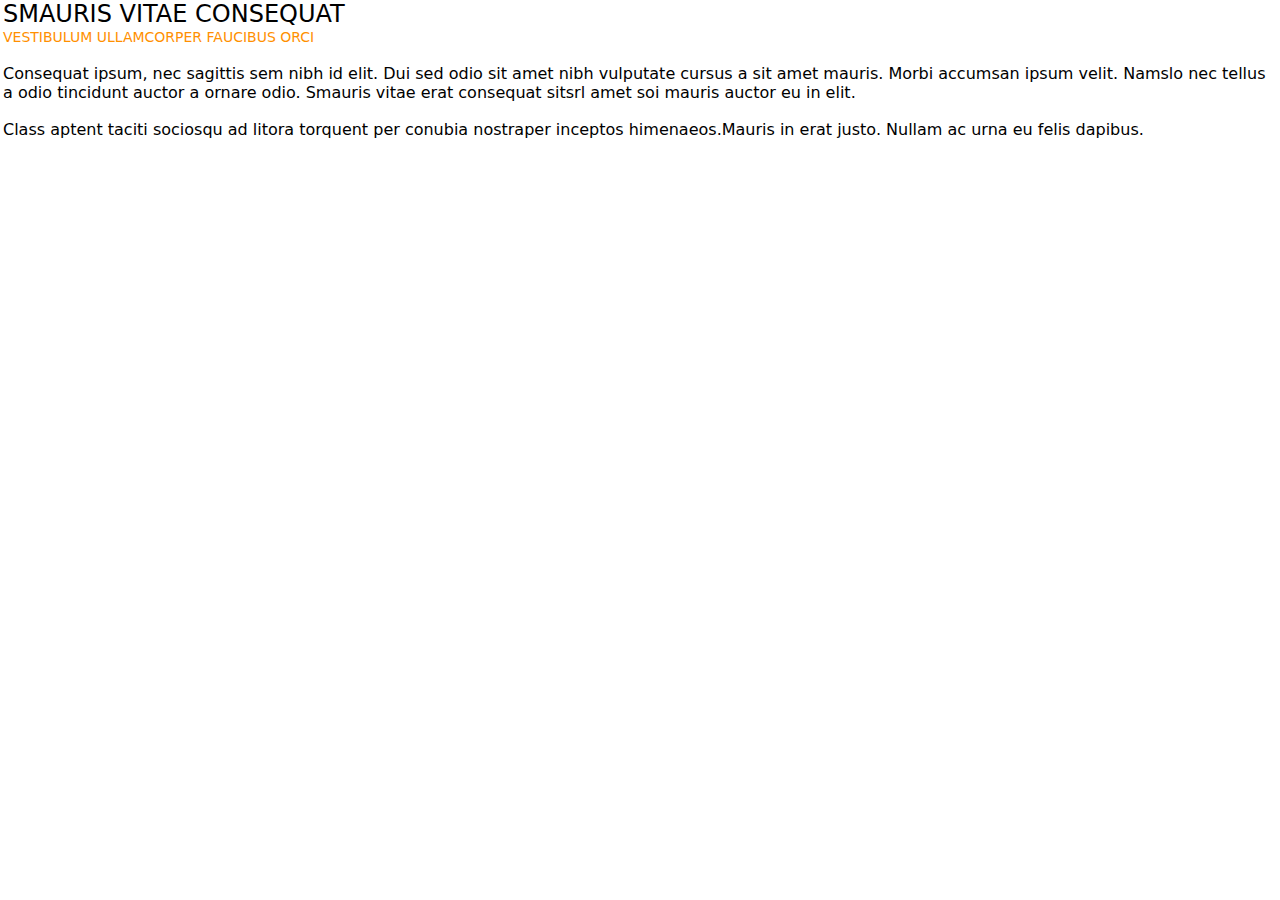
<file: Project1/vision.html>
<!-- @format -->

<!DOCTYPE html>
<html lang="en">
  <head>
    <meta charset="UTF-8" />
    <meta name="viewport" content="width=device-width, initial-scale=1.0" />
    <title>Document</title>
    <style>
      * {
        box-sizing: border-box;
        padding: 0;
        margin: 0;
      }
      div {
        /* border: 1px solid; */
        /* padding: 10px; */
        width: 100%;
        height: 100%;
        padding: 0px 0px 0px 3px;
      }
      h3 {
        font-size: 24px;
        font-weight: 200;
        font-family: system-ui, -apple-system, BlinkMacSystemFont, "Segoe UI",
          "Open Sans", "Helvetica Neue", sans-serif;
      }
      span {
        color: #ff9000;
        font-size: 14px;
        font-family: system-ui, -apple-system, BlinkMacSystemFont, "Segoe UI",
          Roboto, Oxygen, Ubuntu, Cantarell, "Open Sans", "Helvetica Neue",
          sans-serif;
      }
      .para1,
      .para2 {
        font-family: system-ui, -apple-system, BlinkMacSystemFont, "Segoe UI",
          Roboto, Oxygen, Ubuntu, Cantarell, "Open Sans", "Helvetica Neue",
          sans-serif;
      }
    </style>
  </head>
  <body>
    <div>
      <h3>SMAURIS VITAE CONSEQUAT</h3>
      <span>VESTIBULUM ULLAMCORPER FAUCIBUS ORCI</span>
      <br /><br />
      <p class="para1">
        Consequat ipsum, nec sagittis sem nibh id elit. Dui sed odio sit amet
        nibh vulputate cursus a sit amet mauris. Morbi accumsan ipsum velit.
        Namslo nec tellus a odio tincidunt auctor a ornare odio. Smauris vitae
        erat consequat sitsrl amet soi mauris auctor eu in elit.
      </p>
      <br />
      <p class="para2">
        Class aptent taciti sociosqu ad litora torquent per conubia nostraper
        inceptos himenaeos.Mauris in erat justo. Nullam ac urna eu felis
        dapibus.
      </p>
    </div>
  </body>
</html>
</file>
